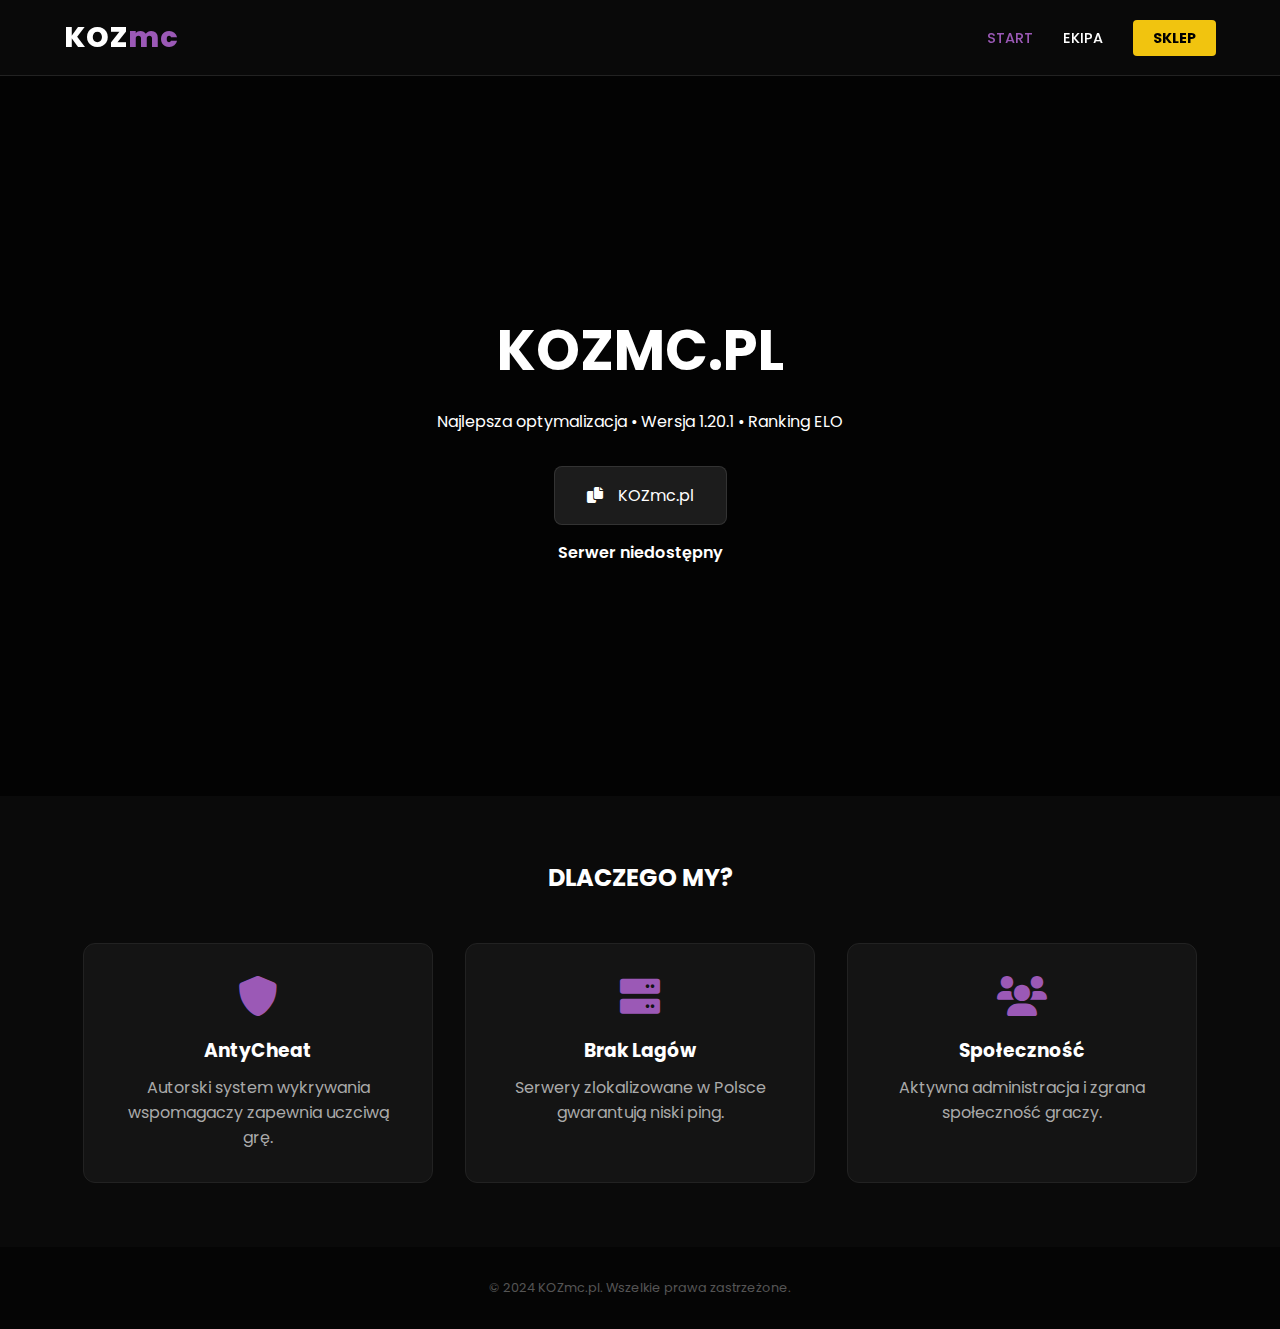
<file: index.html>
<!DOCTYPE html>
<html lang="pl">
<head>
    <meta charset="UTF-8">
    <meta name="viewport" content="width=device-width, initial-scale=1.0">
    <title>KOZmc.pl - Serwer PvP</title>
    <link rel="stylesheet" href="style.css">
    <link href="https://fonts.googleapis.com/css2?family=Poppins:wght@400;600;800&display=swap" rel="stylesheet">
    <link rel="stylesheet" href="https://cdnjs.cloudflare.com/ajax/libs/font-awesome/6.0.0/css/all.min.css">
</head>
<body>

    <nav class="navbar">
        <div class="logo">KOZ<span>mc</span></div>
        <ul class="nav-links">
            <li><a href="index.html" class="active">Start</a></li>
            <li><a href="ekipa.html">Ekipa</a></li>
            <li><a href="sklep.html" class="btn-nav-shop">SKLEP</a></li>
        </ul>
    </nav>

    <header class="hero">
        <div class="hero-content">
            <h1>KOZmc.pl</h1>
            <p>Najlepsza optymalizacja • Wersja 1.20.1 • Ranking ELO</p>
            
            <div class="ip-wrapper" onclick="copyIp()">
                <i class="fas fa-copy"></i>
                <span id="server-ip-text">KOZmc.pl</span>
            </div>
            <div id="player-count" style="margin-top: 15px; font-weight: 600;">Ładowanie...</div>
        </div>
    </header>

    <section class="container">
        <h2 style="text-align: center; margin-bottom: 3rem; text-transform: uppercase;">Dlaczego my?</h2>
        <div class="card-container">
            <div class="card">
                <i class="fas fa-shield-alt" style="font-size: 40px; color: var(--primary); margin-bottom: 20px;"></i>
                <h3>AntyCheat</h3>
                <p style="color: #aaa; margin-top: 10px;">Autorski system wykrywania wspomagaczy zapewnia uczciwą grę.</p>
            </div>
            <div class="card">
                <i class="fas fa-server" style="font-size: 40px; color: var(--primary); margin-bottom: 20px;"></i>
                <h3>Brak Lagów</h3>
                <p style="color: #aaa; margin-top: 10px;">Serwery zlokalizowane w Polsce gwarantują niski ping.</p>
            </div>
            <div class="card">
                <i class="fas fa-users" style="font-size: 40px; color: var(--primary); margin-bottom: 20px;"></i>
                <h3>Społeczność</h3>
                <p style="color: #aaa; margin-top: 10px;">Aktywna administracja i zgrana społeczność graczy.</p>
            </div>
        </div>
    </section>

    <footer>
        &copy; 2024 KOZmc.pl. Wszelkie prawa zastrzeżone.
    </footer>

    <script src="script.js"></script>
</body>
</html>
</file>
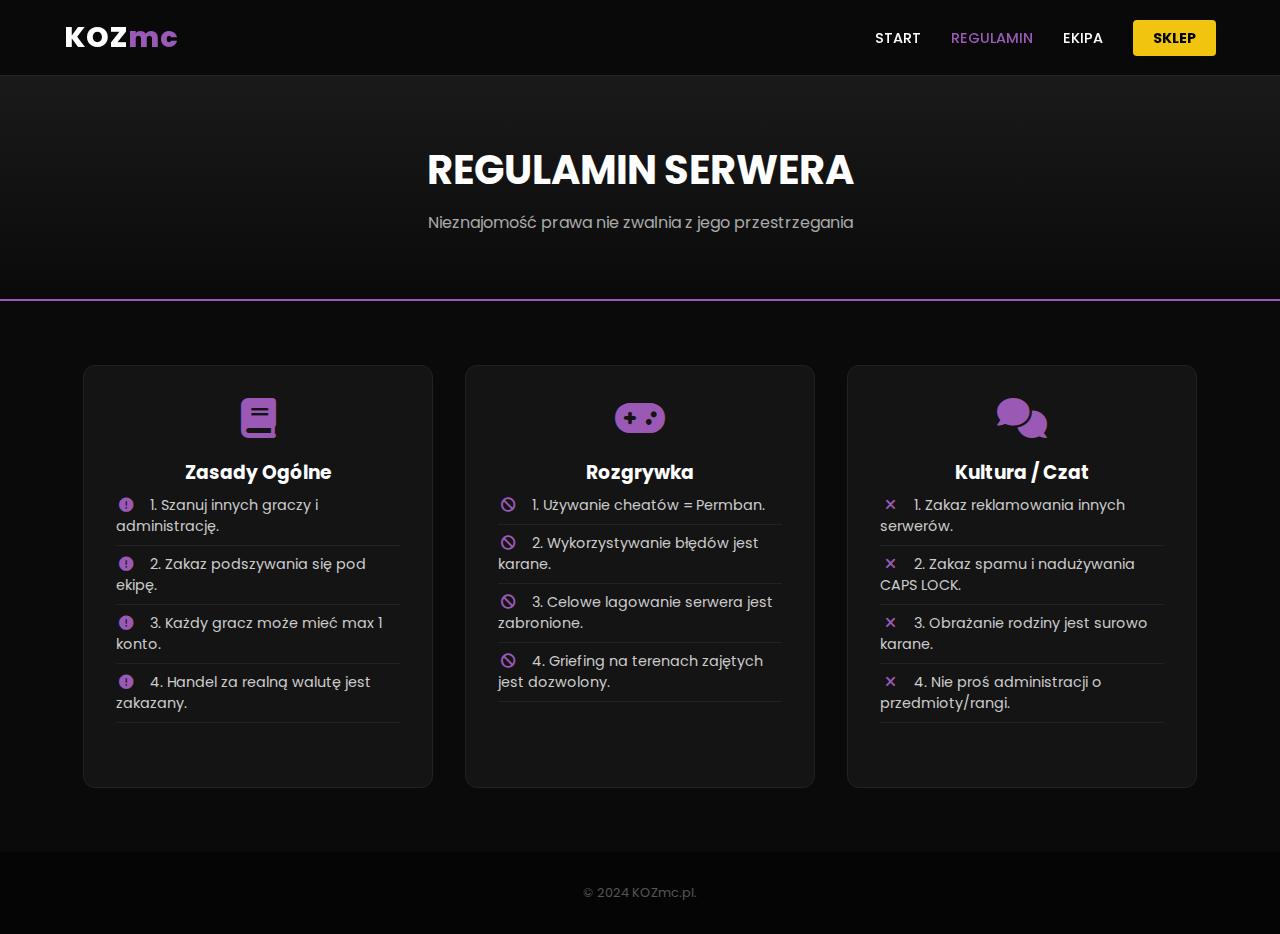
<file: regulamin.html>
<!DOCTYPE html>
<html lang="pl">
<head>
    <meta charset="UTF-8">
    <meta name="viewport" content="width=device-width, initial-scale=1.0">
    <title>Regulamin - KOZmc.pl</title>
    <link rel="stylesheet" href="style.css">
    <link href="https://fonts.googleapis.com/css2?family=Poppins:wght@400;600;800&display=swap" rel="stylesheet">
    <link rel="stylesheet" href="https://cdnjs.cloudflare.com/ajax/libs/font-awesome/6.0.0/css/all.min.css">
</head>
<body>

    <nav class="navbar">
        <div class="logo">KOZ<span>mc</span></div>
        <ul class="nav-links">
            <li><a href="index.html">Start</a></li>
            <li><a href="regulamin.html" class="active">Regulamin</a></li>
            <li><a href="ekipa.html">Ekipa</a></li>
            <li><a href="sklep.html" class="btn-nav-shop">SKLEP</a></li>
        </ul>
    </nav>

    <div class="page-header">
        <h1>Regulamin Serwera</h1>
        <p>Nieznajomość prawa nie zwalnia z jego przestrzegania</p>
    </div>

    <section class="container">
        <div class="card-container">
            
            <div class="card">
                <i class="fas fa-book" style="font-size: 40px; color: var(--primary); margin-bottom: 20px;"></i>
                <h3>Zasady Ogólne</h3>
                <ul class="features">
                    <li><i class="fas fa-exclamation-circle"></i> 1. Szanuj innych graczy i administrację.</li>
                    <li><i class="fas fa-exclamation-circle"></i> 2. Zakaz podszywania się pod ekipę.</li>
                    <li><i class="fas fa-exclamation-circle"></i> 3. Każdy gracz może mieć max 1 konto.</li>
                    <li><i class="fas fa-exclamation-circle"></i> 4. Handel za realną walutę jest zakazany.</li>
                </ul>
            </div>

            <div class="card">
                <i class="fas fa-gamepad" style="font-size: 40px; color: var(--primary); margin-bottom: 20px;"></i>
                <h3>Rozgrywka</h3>
                <ul class="features">
                    <li><i class="fas fa-ban"></i> 1. Używanie cheatów = Permban.</li>
                    <li><i class="fas fa-ban"></i> 2. Wykorzystywanie błędów jest karane.</li>
                    <li><i class="fas fa-ban"></i> 3. Celowe lagowanie serwera jest zabronione.</li>
                    <li><i class="fas fa-ban"></i> 4. Griefing na terenach zajętych jest dozwolony.</li>
                </ul>
            </div>

            <div class="card">
                <i class="fas fa-comments" style="font-size: 40px; color: var(--primary); margin-bottom: 20px;"></i>
                <h3>Kultura / Czat</h3>
                <ul class="features">
                    <li><i class="fas fa-times"></i> 1. Zakaz reklamowania innych serwerów.</li>
                    <li><i class="fas fa-times"></i> 2. Zakaz spamu i nadużywania CAPS LOCK.</li>
                    <li><i class="fas fa-times"></i> 3. Obrażanie rodziny jest surowo karane.</li>
                    <li><i class="fas fa-times"></i> 4. Nie proś administracji o przedmioty/rangi.</li>
                </ul>
            </div>

        </div>
    </section>

    <footer>
        &copy; 2024 KOZmc.pl.
    </footer>

    <script src="script.js"></script>
</body>
</html>
</file>
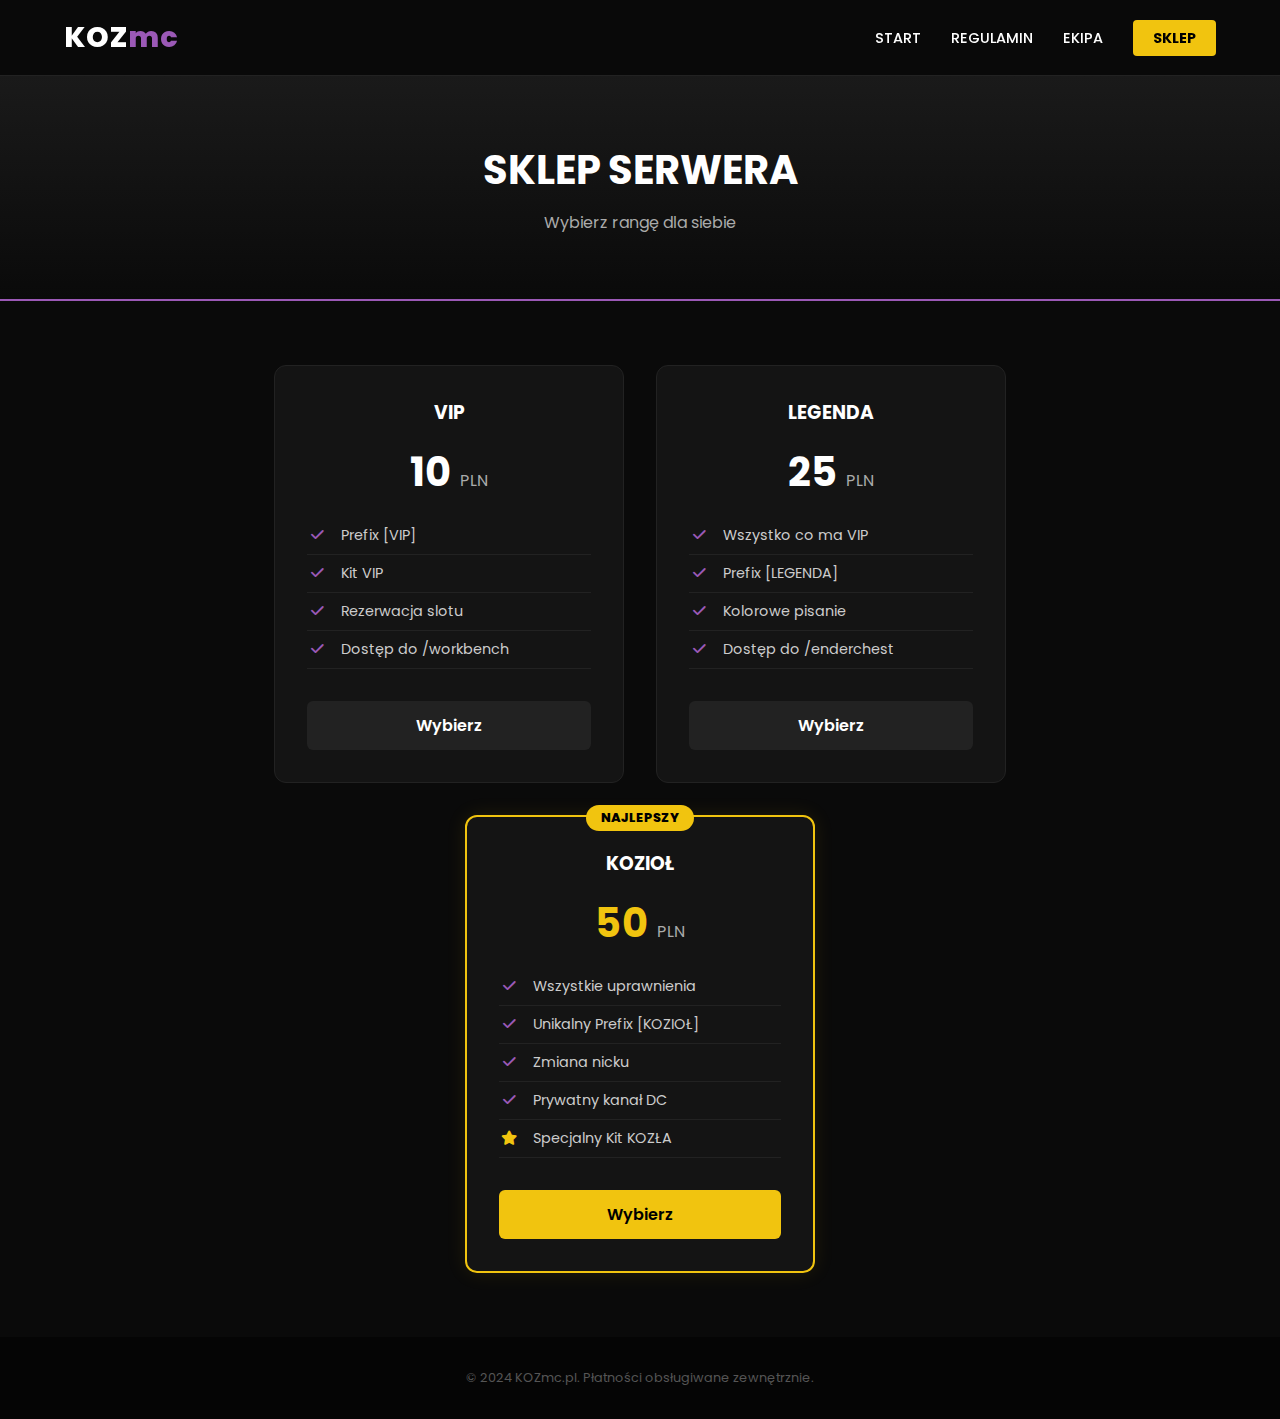
<file: sklep.html>
<!DOCTYPE html>
<html lang="pl">
<head>
    <meta charset="UTF-8">
    <meta name="viewport" content="width=device-width, initial-scale=1.0">
    <title>Sklep - KOZmc.pl</title>
    <link rel="stylesheet" href="style.css">
    <link href="https://fonts.googleapis.com/css2?family=Poppins:wght@400;600;800&display=swap" rel="stylesheet">
    <link rel="stylesheet" href="https://cdnjs.cloudflare.com/ajax/libs/font-awesome/6.0.0/css/all.min.css">
</head>
<body>

    <nav class="navbar">
        <div class="logo">KOZ<span>mc</span></div>
        <ul class="nav-links">
            <li><a href="index.html">Start</a></li>
            <li><a href="regulamin.html">Regulamin</a></li>
            <li><a href="ekipa.html">Ekipa</a></li>
            <li><a href="sklep.html" class="active btn-nav-shop">SKLEP</a></li>
        </ul>
    </nav>

    <div class="page-header">
        <h1>Sklep Serwera</h1>
        <p>Wybierz rangę dla siebie</p>
    </div>

    <section class="container">
        <div class="card-container">
            
            <div class="card">
                <h3>VIP</h3>
                <div class="price">10 <span>PLN</span></div>
                <ul class="features">
                    <li><i class="fas fa-check"></i> Prefix [VIP]</li>
                    <li><i class="fas fa-check"></i> Kit VIP</li>
                    <li><i class="fas fa-check"></i> Rezerwacja slotu</li>
                    <li><i class="fas fa-check"></i> Dostęp do /workbench</li>
                </ul>
                <a href="#" class="btn-buy">Wybierz</a>
            </div>

            <div class="card">
                <h3>LEGENDA</h3>
                <div class="price">25 <span>PLN</span></div>
                <ul class="features">
                    <li><i class="fas fa-check"></i> Wszystko co ma VIP</li>
                    <li><i class="fas fa-check"></i> Prefix [LEGENDA]</li>
                    <li><i class="fas fa-check"></i> Kolorowe pisanie</li>
                    <li><i class="fas fa-check"></i> Dostęp do /enderchest</li>
                </ul>
                <a href="#" class="btn-buy">Wybierz</a>
            </div>

            <div class="card rank-featured">
                <div class="badge">NAJLEPSZY</div>
                <h3>KOZIOŁ</h3>
                <div class="price" style="color: var(--gold)">50 <span>PLN</span></div>
                <ul class="features">
                    <li><i class="fas fa-check"></i> Wszystkie uprawnienia</li>
                    <li><i class="fas fa-check"></i> Unikalny Prefix [KOZIOŁ]</li>
                    <li><i class="fas fa-check"></i> Zmiana nicku</li>
                    <li><i class="fas fa-check"></i> Prywatny kanał DC</li>
                    <li><i class="fas fa-star" style="color: var(--gold)"></i> Specjalny Kit KOZŁA</li>
                </ul>
                <a href="#" class="btn-buy btn-gold">Wybierz</a>
            </div>

        </div>
    </section>

    <footer>
        &copy; 2024 KOZmc.pl. Płatności obsługiwane zewnętrznie.
    </footer>

    <script src="script.js"></script>
</body>
</html>
</file>
<file: style.css>
/* --- RESET I ZMIENNE --- */
:root {
    --bg-dark: #0a0a0a;       /* Bardzo ciemne tło */
    --bg-card: #141414;       /* Tło kart */
    --primary: #9b59b6;       /* Fioletowy (KOZmc) */
    --gold: #f1c40f;          /* Złoty (dla rangi Kozioł) */
    --text-main: #ffffff;
    --text-muted: #aaaaaa;
    --font: 'Poppins', sans-serif;
}

* { margin: 0; padding: 0; box-sizing: border-box; }

body {
    font-family: var(--font);
    background-color: var(--bg-dark);
    color: var(--text-main);
    display: flex;
    flex-direction: column;
    min-height: 100vh;
}

a { text-decoration: none; color: inherit; transition: 0.3s; }
ul { list-style: none; }

/* --- NAWIGACJA --- */
.navbar {
    background: rgba(10, 10, 10, 0.95);
    padding: 1rem 5%;
    display: flex;
    justify-content: space-between;
    align-items: center;
    border-bottom: 1px solid #222;
    position: sticky;
    top: 0;
    z-index: 1000;
}

.logo { font-size: 1.8rem; font-weight: 800; letter-spacing: 1px; }
.logo span { color: var(--primary); }

.nav-links { display: flex; gap: 30px; align-items: center; }
.nav-links a { font-weight: 500; font-size: 0.9rem; text-transform: uppercase; }
.nav-links a:hover, .nav-links a.active { color: var(--primary); }

.btn-nav-shop {
    background: var(--gold); color: #000 !important;
    padding: 8px 20px; border-radius: 4px; font-weight: 700 !important;
}

/* --- NAGŁÓWEK PODSTRON (HEADER) --- */
.page-header {
    background: linear-gradient(to bottom, #1a1a1a, #0a0a0a);
    padding: 4rem 1rem;
    text-align: center;
    border-bottom: 2px solid var(--primary);
}
.page-header h1 { font-size: 2.5rem; text-transform: uppercase; margin-bottom: 10px; }
.page-header p { color: var(--text-muted); }

/* --- GŁÓWNY KONTENER KART (TO NAPRAWIA UKŁAD) --- */
.container {
    max-width: 1200px;
    margin: 0 auto;
    padding: 4rem 1rem;
}

.card-container {
    display: flex;              /* Układa elementy obok siebie */
    flex-wrap: wrap;            /* Pozwala spaść niżej na telefonach */
    justify-content: center;    /* Wyśrodkowuje całość */
    gap: 2rem;                  /* Odstępy między kartami */
}

/* --- WYGLĄD POJEDYNCZEJ KARTY --- */
.card {
    background: var(--bg-card);
    border: 1px solid #222;
    border-radius: 12px;
    padding: 2rem;
    text-align: center;
    
    /* WYMIARY KARTY - WAŻNE */
    flex: 1 1 300px;           /* Elastyczność: startuje od 300px */
    max-width: 350px;          /* Nie będzie szersza niż 350px */
    min-width: 280px;          /* Nie będzie węższa niż 280px */
    
    transition: transform 0.3s, border-color 0.3s;
    display: flex;
    flex-direction: column;
    position: relative;
}

.card:hover {
    transform: translateY(-10px);
    border-color: var(--primary);
}

/* Specyficzne dla Sklepu */
.rank-featured {
    border: 2px solid var(--gold);
    box-shadow: 0 0 20px rgba(241, 196, 15, 0.1);
}
.badge {
    position: absolute; top: -12px; left: 50%; transform: translateX(-50%);
    background: var(--gold); color: #000; padding: 4px 15px;
    border-radius: 20px; font-size: 0.8rem; font-weight: 800; text-transform: uppercase;
}
.price { font-size: 2.5rem; font-weight: 700; color: var(--text-main); margin: 15px 0; }
.price span { font-size: 1rem; color: var(--text-muted); font-weight: 400; }
.features { list-style: none; text-align: left; margin-bottom: 2rem; flex-grow: 1; }
.features li { padding: 8px 0; border-bottom: 1px solid #222; color: #ccc; font-size: 0.9rem; }
.features i { color: var(--primary); margin-right: 10px; width: 20px; text-align: center; }

.btn-buy {
    background: #222; color: #fff; padding: 12px; border-radius: 6px; font-weight: 600; margin-top: auto;
}
.btn-gold { background: var(--gold); color: #000; }
.btn-buy:hover { opacity: 0.9; }

/* Specyficzne dla Ekipy */
.avatar {
    width: 100px; height: 100px; border-radius: 50%; margin: 0 auto 1rem;
    border: 3px solid var(--primary);
}
.role {
    display: inline-block; padding: 4px 12px; border-radius: 20px;
    font-size: 0.75rem; font-weight: 700; text-transform: uppercase; margin-top: 5px;
}
.role-owner { background: #e74c3c; color: #fff; }
.role-admin { background: #e67e22; color: #fff; }
.role-mod { background: #2ecc71; color: #000; }

/* --- HERO (HOME) --- */
.hero {
    height: 80vh;
    background: linear-gradient(rgba(0,0,0,0.7), rgba(0,0,0,0.7)), url('https://images.unsplash.com/photo-1607988795691-3d0147b43231?q=80&w=1920&auto=format&fit=crop');
    background-size: cover; background-position: center;
    display: flex; align-items: center; justify-content: center; text-align: center;
}
.hero h1 { font-size: 3.5rem; text-transform: uppercase; margin-bottom: 1rem; }
.ip-wrapper {
    background: rgba(255,255,255,0.1); padding: 1rem 2rem; border-radius: 8px;
    display: inline-flex; align-items: center; gap: 15px; cursor: pointer; border: 1px solid rgba(255,255,255,0.1);
    transition: 0.3s; margin-top: 2rem;
}
.ip-wrapper:hover { border-color: var(--primary); background: rgba(255,255,255,0.15); }

/* --- STOPKA --- */
footer { margin-top: auto; padding: 2rem; background: #050505; text-align: center; color: #555; font-size: 0.8rem; }

/* --- MOBILE --- */
@media (max-width: 768px) {
    .nav-links { display: none; }
    .hero h1 { font-size: 2.2rem; }
    .page-header h1 { font-size: 2rem; }
}
</file>
